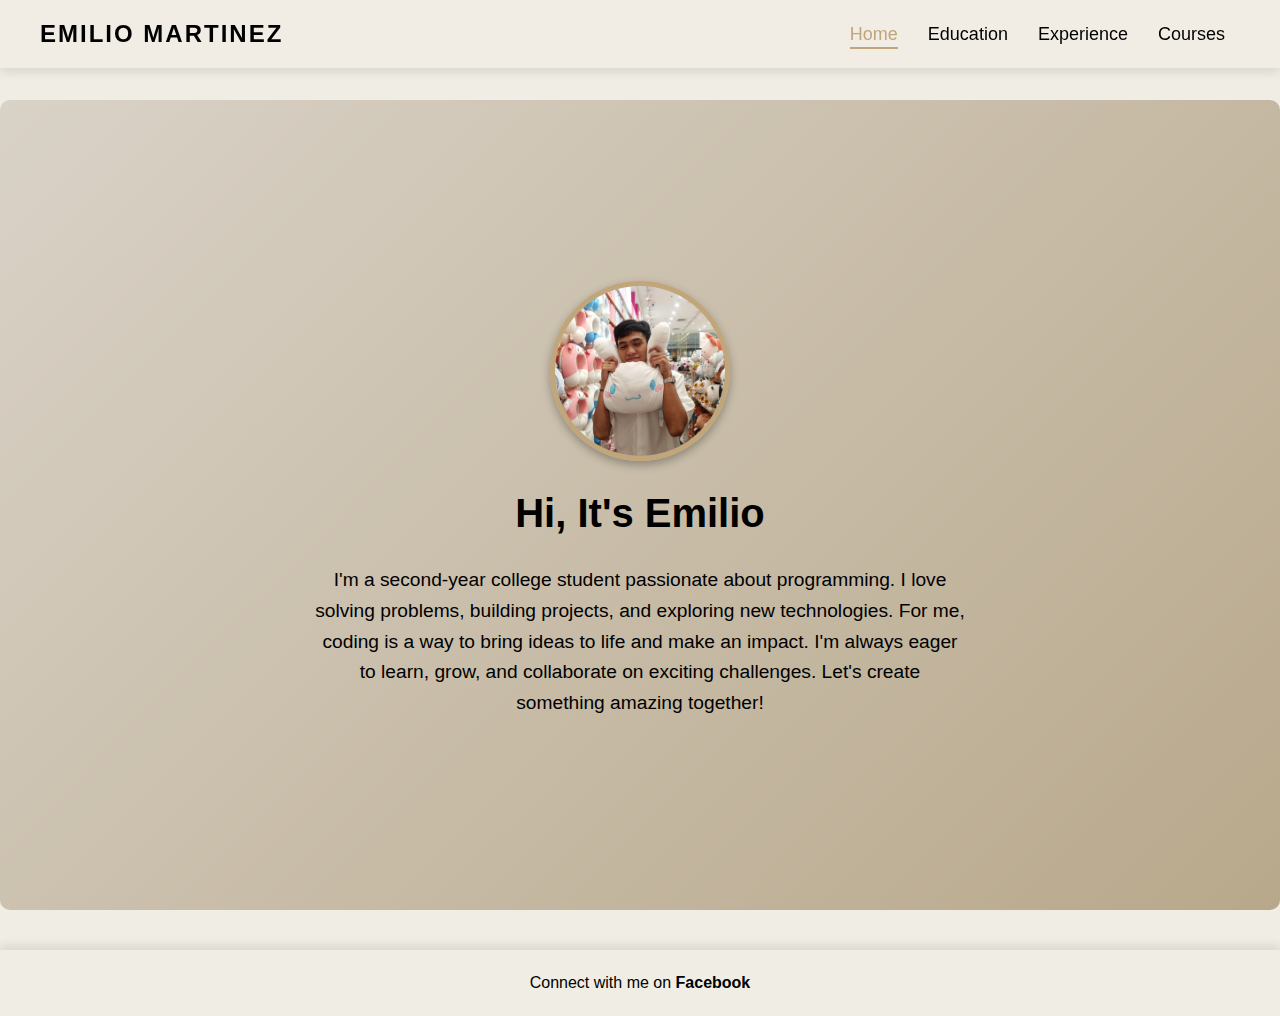
<file: index.html>
<!DOCTYPE html>
<html lang="en">
<head>
    <meta charset="UTF-8">
    <meta name="viewport" content="width=device-width, initial-scale=1.0">
    <title>Emilio's Portfolio</title>
    <link rel="stylesheet" href="styles.css">
</head>
<body>
    <header>
        <nav class="navbar">
            <div class="logo">Emilio Martinez</div>
            <ul class="nav-links">
                <li><a href="#home" class="active">Home</a></li>
                <li><a href="education.html">Education</a></li>
                <li><a href="experience.html">Experience</a></li>
                <li><a href="https://kylefrosty.github.io/milyo3.github.io/">Courses</a></li>
            </ul>
        </nav>
    </header>

    <section id="home" class="hero">
        <div class="hero-content">
            <img src="milyo.jpg" alt="Emilio" class="profile-photo">
            <h1>Hi, It's Emilio</h1>
            <p>I'm a second-year college student passionate about programming. I love solving problems, building projects, and exploring new technologies. For me, coding is a way to bring ideas to life and make an impact. I'm always eager to learn, grow, and collaborate on exciting challenges. Let's create something amazing together!</p>
        </div>
    </section>

    <footer>
        <p>Connect with me on <a href="https://www.facebook.com/Fall.Apart69" target="_blank">Facebook</a></p>
    </footer>
</body>
</html>
</file>
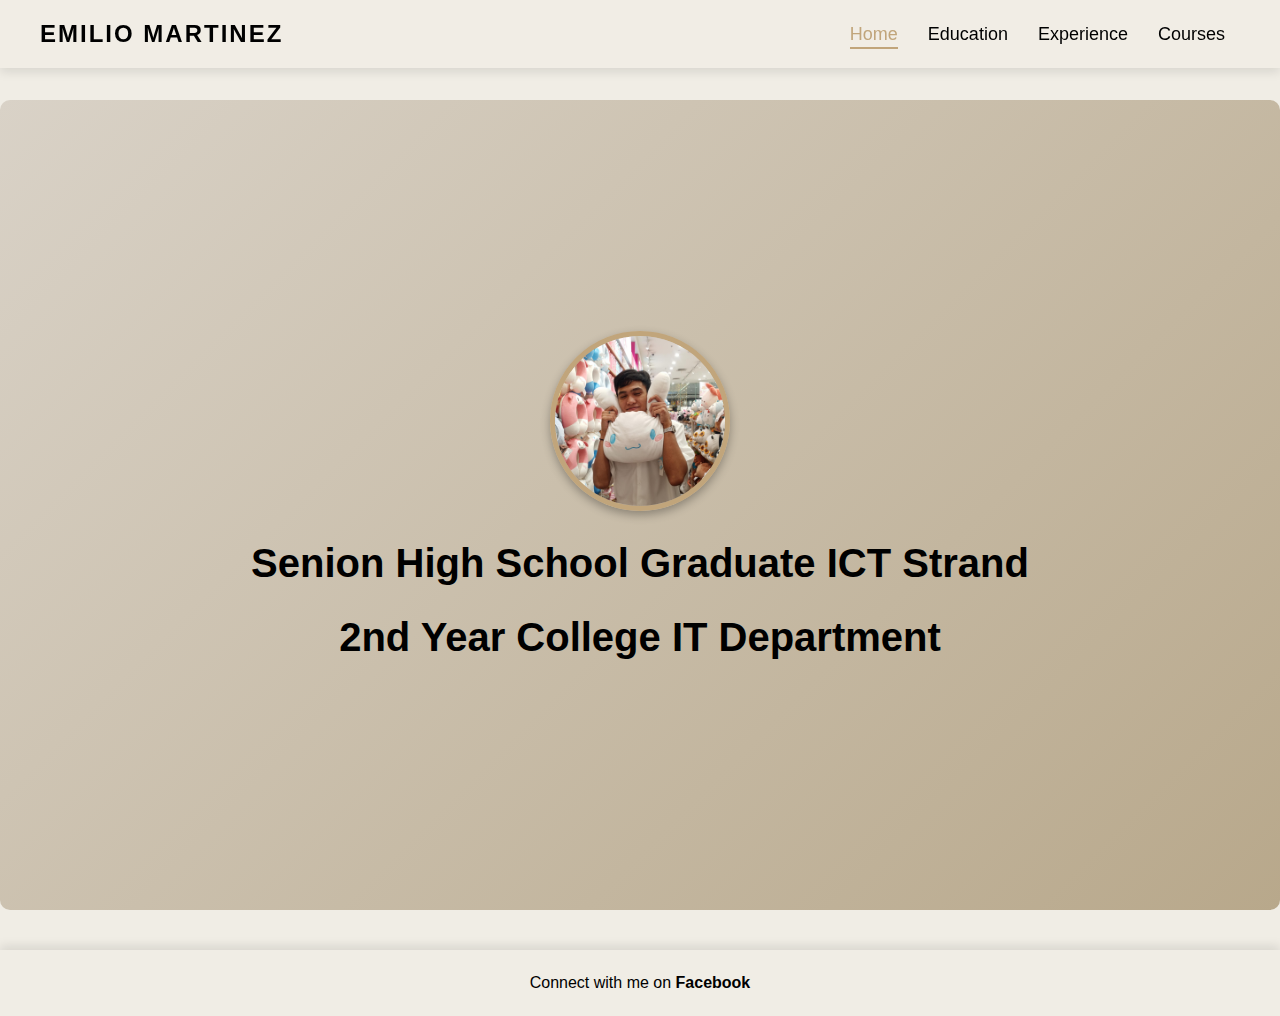
<file: education.html>
<!DOCTYPE html>
<html lang="en">
<head>
    <meta charset="UTF-8">
    <meta name="viewport" content="width=device-width, initial-scale=1.0">
    <title>Emilio's Portfolio</title>
    <link rel="stylesheet" href="styles.css">
</head>
<body>
    <header>
        <nav class="navbar">
            <div class="logo">Emilio Martinez</div>
            <ul class="nav-links">
                <li><a href="index.html" class="active">Home</a></li>
                <li><a href="#education">Education</a></li>
                <li><a href="experience.html">Experience</a></li>
		<li><a href="https://kylefrosty.github.io/milyo3.github.io/">Courses</a></li>
            </ul>
        </nav>
    </header>

    <section id="home" class="hero">
        <div class="hero-content">
            <img src="milyo.jpg" alt="Emilio" class="profile-photo">
            <h1>Senion High School Graduate ICT Strand</h1>
			  <h1>2nd Year College IT Department</h1>

    </section>

    <footer>
        <p>Connect with me on <a href="https://www.facebook.com/Fall.Apart69" target="_blank">Facebook</a></p>
    </footer>
</body>
</html>
</file>
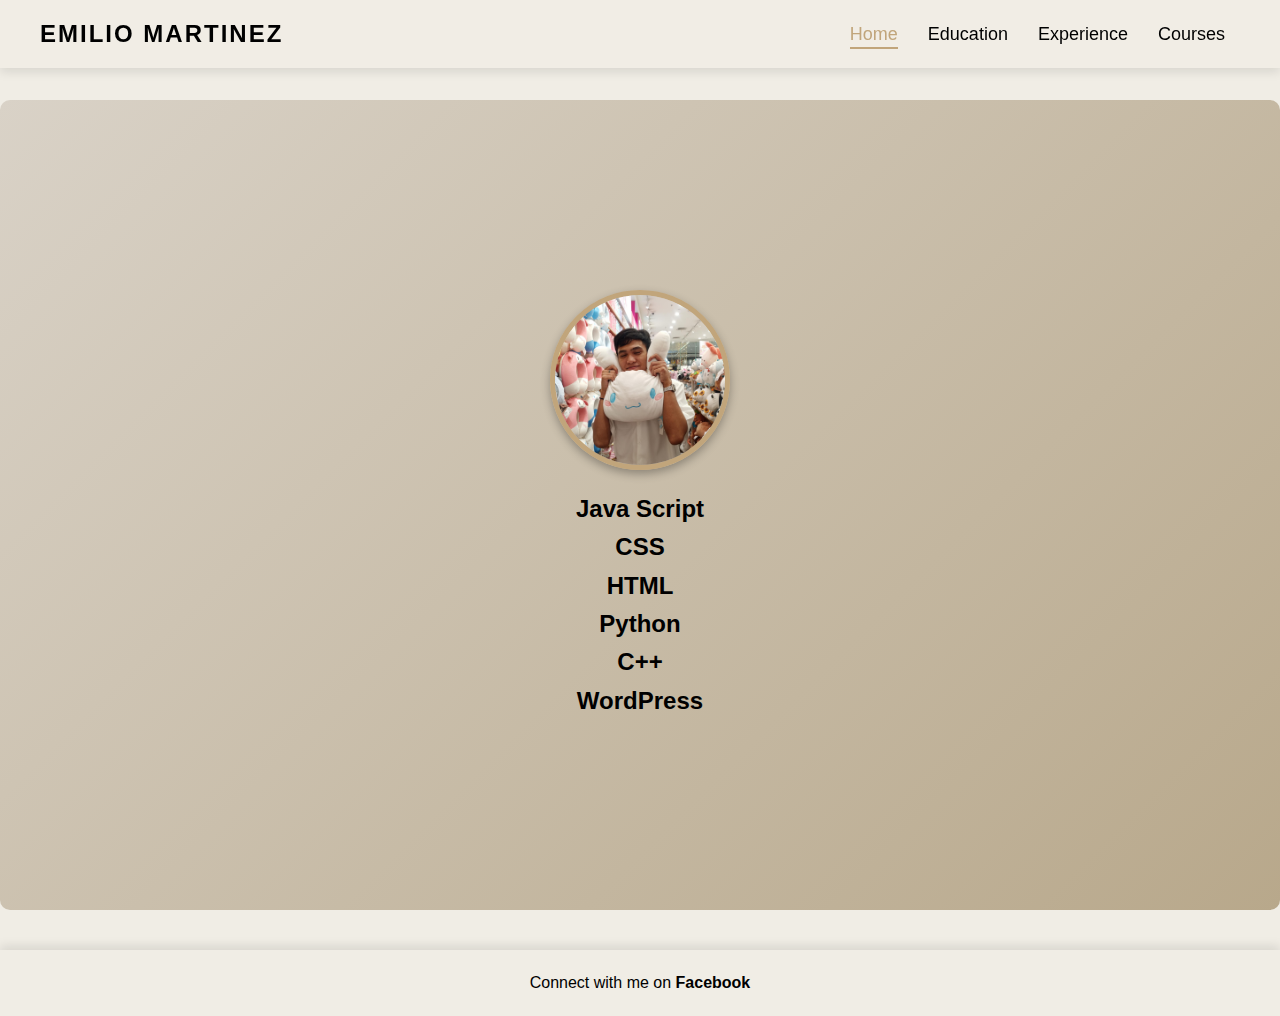
<file: experience.html>
<!DOCTYPE html>
<html lang="en">
<head>
    <meta charset="UTF-8">
    <meta name="viewport" content="width=device-width, initial-scale=1.0">
    <title>Emilio's Portfolio</title>
    <link rel="stylesheet" href="styles.css">
</head>
<body>
    <header>
        <nav class="navbar">
            <div class="logo">Emilio Martinez</div>
            <ul class="nav-links">
                <li><a href="index.html" class="active">Home</a></li>
                <li><a href="education.html">Education</a></li>
                <li><a href="#experience">Experience</a></li>
		<li><a href="https://kylefrosty.github.io/milyo3.github.io/">Courses</a></li>
        </nav>
    </header>

    <section id="home" class="hero">
        <div class="hero-content">
            <img src="milyo.jpg" alt="Emilio" class="profile-photo">
            <h2>Java Script</h2>
			 <h2>CSS</h2>
			  <h2>HTML</h2>
			  <h2>Python</h2>
			   <h2>C++</h2>
			      <h2>WordPress</h2>

    </section>

    <footer>
        <p>Connect with me on <a href="https://www.facebook.com/Fall.Apart69" target="_blank">Facebook</a></p>
    </footer>
</body>
</html>
</file>
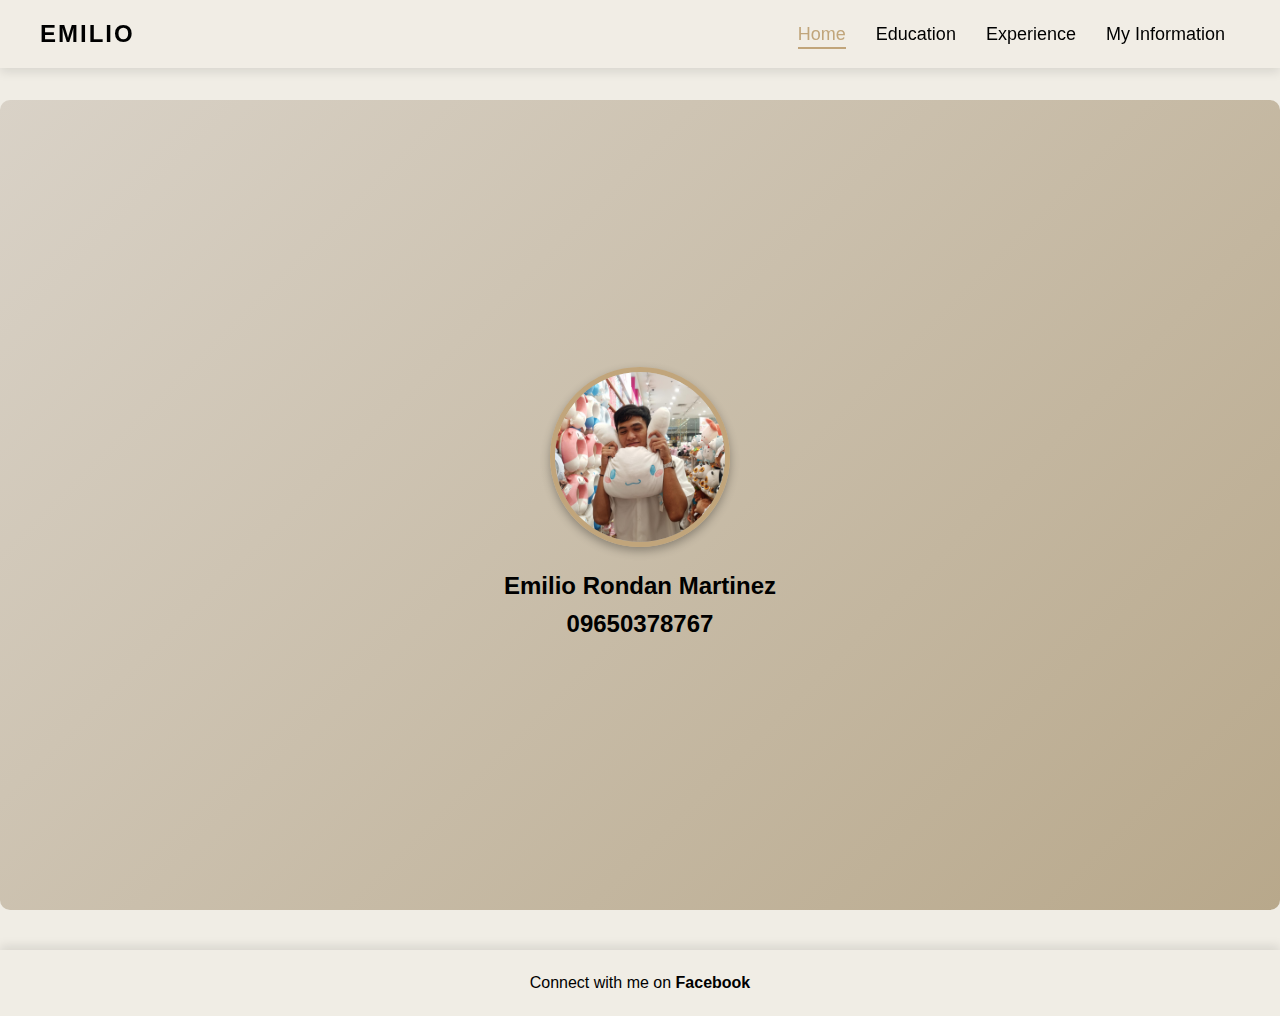
<file: information.html>
<!DOCTYPE html>
<html lang="en">
<head>
    <meta charset="UTF-8">
    <meta name="viewport" content="width=device-width, initial-scale=1.0">
    <title>Emilio's Portfolio</title>
    <link rel="stylesheet" href="styles.css">
</head>
<body>
    <header>
        <nav class="navbar">
            <div class="logo">Emilio</div>
            <ul class="nav-links">
                <li><a href="index.html" class="active">Home</a></li>
                <li><a href="education.html">Education</a></li>
                <li><a href="experience.html">Experience</a></li>
				<li><a href="https://kylefrosty.github.io/milyo3.github.io/">My Information</a></li>
            </ul>
        </nav>
    </header>

    <section id="home" class="hero">
        <div class="hero-content">
            <img src="milyo.jpg" alt="Emilio" class="profile-photo">
            <h2>Emilio Rondan Martinez</h2>
			 <h2>09650378767</h2>
    </section>

    <footer>
        <p>Connect with me on <a href="https://www.facebook.com/Fall.Apart69" target="_blank">Facebook</a></p>
    </footer>
</body>
</html>
</file>
<file: styles.css>
/* Global Styles */
* {
    margin: 0;
    padding: 0;
    box-sizing: border-box;
    font-family: 'Poppins', sans-serif;
    scroll-behavior: smooth;
}

body {
    background-color: #F0EDE5; /* Warm Ivory */
    color: #000000; /* Black Text */
    line-height: 1.6;
}

/* Navigation Bar */
.navbar {
    position: fixed;
    top: 0;
    left: 0;
    display: flex;
    align-items: center;
    padding: 15px 40px;
    width: 100%;
    background: rgba(240, 237, 229, 0.95); /* Slightly transparent */
    z-index: 1000;
    box-shadow: 0 4px 10px rgba(0, 0, 0, 0.1);
}

.logo {
    font-size: 24px;
    font-weight: bold;
    color: #000000; /* Black */
    text-transform: uppercase;
    letter-spacing: 2px;
    cursor: pointer;
}

.nav-links {
    list-style: none;
    display: flex;
    margin-left: auto;
}

.nav-links li {
    margin: 0 15px;
}

.nav-links a {
    text-decoration: none;
    color: #000000; /* Black */
    font-size: 18px;
    font-weight: 500;
    transition: all 0.3s ease;
    position: relative;
}

.nav-links a:hover,
.nav-links a.active {
    color: #C1A57B; /* Soft Gold */
}

.nav-links a::after {
    content: "";
    display: block;
    height: 2px;
    width: 0;
    background: #C1A57B; /* Gold Accent */
    transition: width 0.3s ease-in-out;
    position: absolute;
    left: 50%;
    bottom: -5px;
    transform: translateX(-50%);
}

.nav-links a:hover::after,
.nav-links a.active::after {
    width: 100%;
}

/* Hero Section */
.hero {
    margin-top: 100px; /* Adjust for fixed header */
    display: flex;
    align-items: center;
    justify-content: center;
    min-height: 90vh;
    background: linear-gradient(135deg, #D9D2C7, #B8A88B); /* Soft Neutral Gradient */
    text-align: center;
    padding: 50px 20px;
    border-radius: 10px;
}

.hero-content {
    max-width: 800px;
    display: flex;
    flex-direction: column;
    align-items: center;
}

.profile-photo {
    width: 180px;
    height: 180px;
    object-fit: cover;
    border-radius: 50%;
    margin-bottom: 20px;
    border: 5px solid #C1A57B;
    box-shadow: 0 4px 10px rgba(0, 0, 0, 0.3);
}

.hero h1 {
    font-size: 2.5em;
    color: #000000; /* Black */
    margin-bottom: 10px;
}

.hero p {
    font-size: 1.2em;
    max-width: 650px;
    margin: 10px auto;
    color: #000000; /* Black */
}

/* Hire Me Button */
.btn {
    background-color: #2F4F4F; /* Deep Green */
    color: white;
    padding: 12px 25px;
    text-decoration: none;
    font-weight: 600;
    border-radius: 8px;
    transition: background 0.3s ease;
    display: inline-block;
    margin-top: 15px;
}

.btn:hover {
    background-color: #3E6F6F; /* Lighter Teal */
}

/* Footer */
footer {
    text-align: center;
    padding: 20px;
    background-color: #F0EDE5; /* Soft Ivory */
    color: #000000; /* Black */
    box-shadow: 0 -4px 10px rgba(0, 0, 0, 0.1);
    margin-top: 40px;
}

footer a {
    color: #000000; /* Black */
    text-decoration: none;
    font-weight: 600;
}

footer a:hover {
    color: #C1A57B; /* Gold */
    text-decoration: underline;
}
</file>
